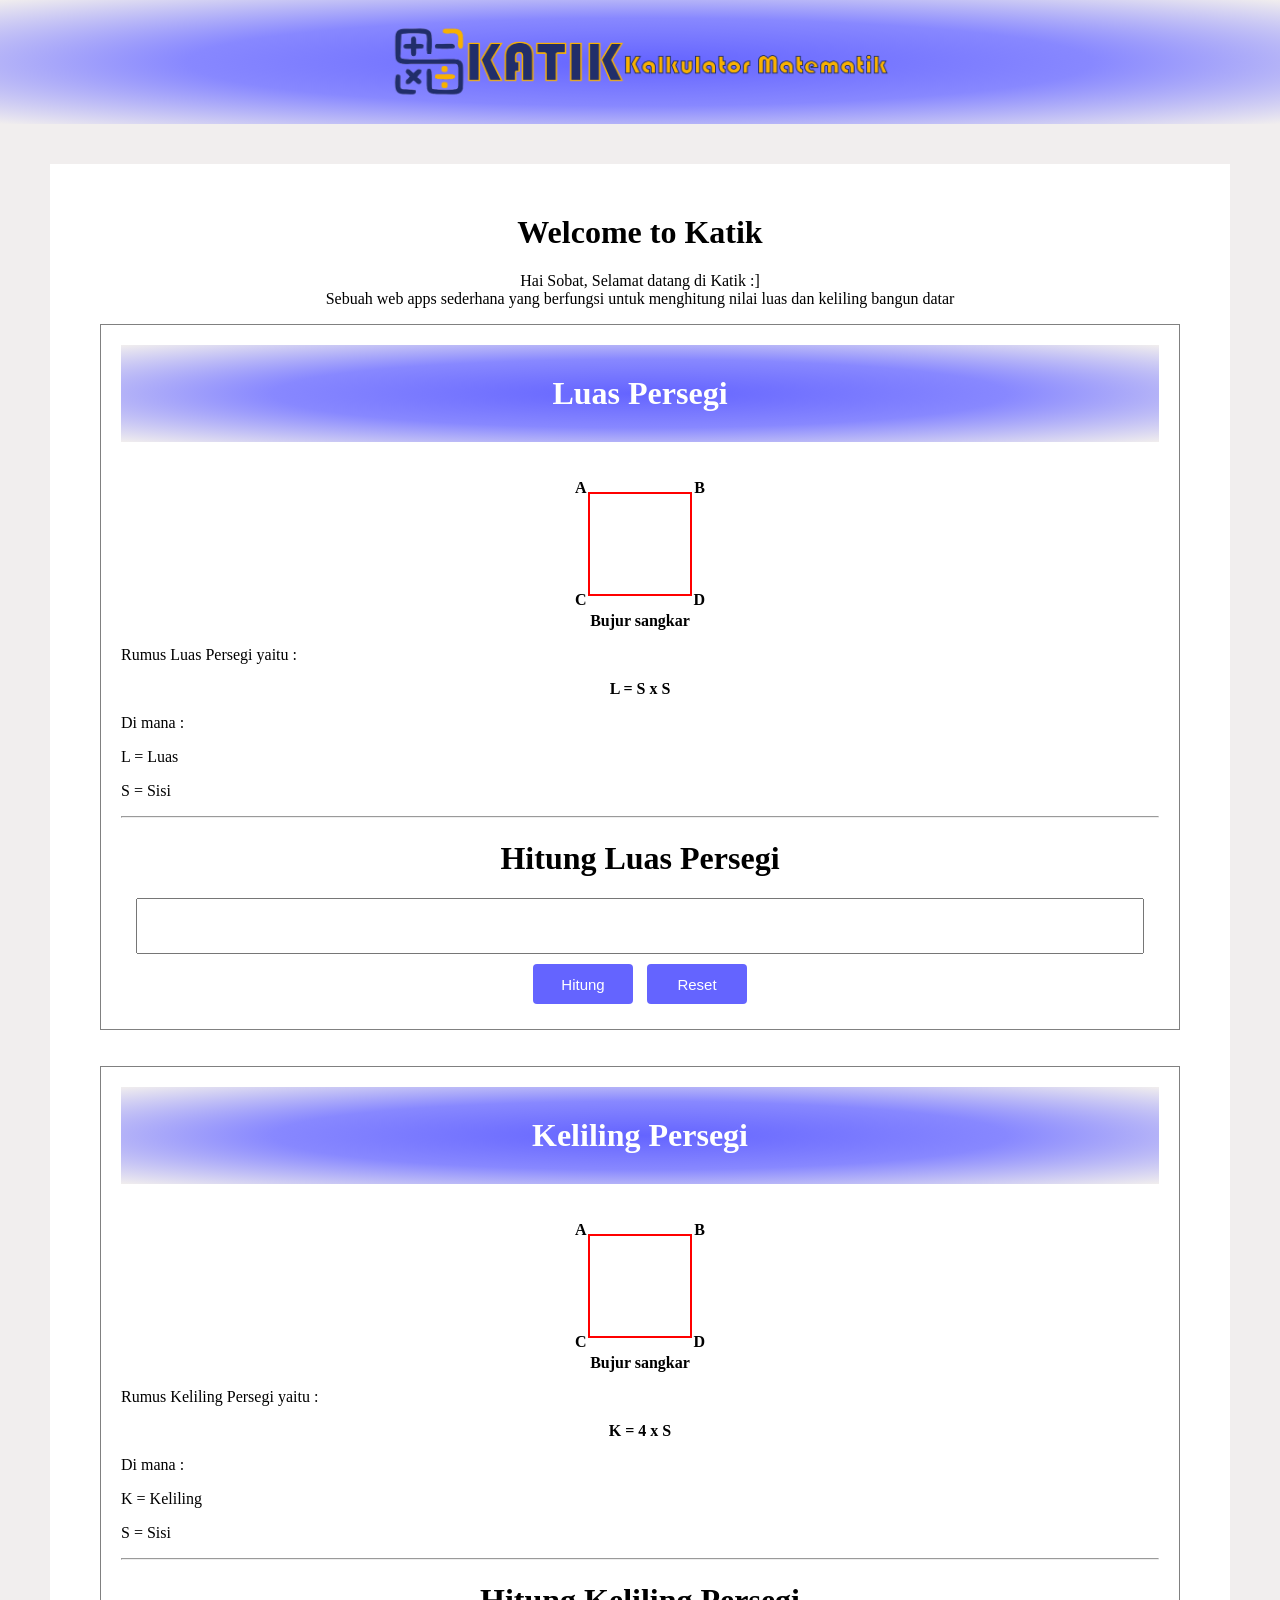
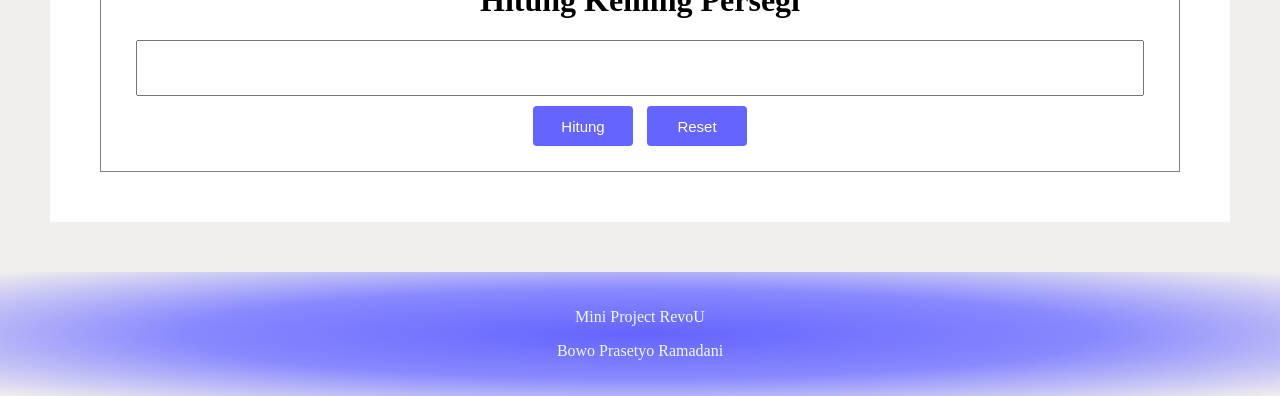
<file: kalkulator/8-jan-24-BowoPrasetyo/index.html>
<!DOCTYPE html>
<html lang="en">
  <head>
    <meta charset="UTF-8" />
    <meta http-equiv="X-UA-Compatible" content="IE=edge" />
    <meta name="viewport" content="width=device-width, initial-scale=1.0" />
    <link rel="stylesheet" href="css/style.css" />
    <script src="js/script.js"></script>
    <title>Kalkulator Matematika</title>
  </head>
  <body>
    <header>
    <img src="katik.png" alt="katik" width="500" height="80">
    </header>
    <main>
      <div class="card">
        <div class="figure">
          <h1>Welcome to Katik</h1>
          <p>
            Hai Sobat, Selamat datang di Katik :]<br />
            Sebuah web apps sederhana yang berfungsi untuk menghitung nilai luas
            dan keliling bangun datar
          </p>
        </div>

        
        <!-- LUAS PERSEGI -->
        <div class="box" id="luas-persegi">
          <h1 class="judul">Luas Persegi</h1>
          <div class="example-square">
            <span class="corner-label top-left">A</span>
            <span class="corner-label top-right">B</span>
            <span class="corner-label bottom-left">C</span>
            <span class="corner-label bottom-right">D</span>
          </div>
          <p><b>Bujur sangkar</b></p>
          <div class="formula-description">
            <p>Rumus Luas Persegi yaitu :</p>
            <p class="rumus">L = S x S</p>
            <p>Di mana :</p>
            <p>L = Luas</p>
            <p>S = Sisi</p>
          </div>
          <hr />
          <h1>Hitung Luas Persegi</h1>
          <input id="sisi-luas" name="sisi-luas" type="number" required />
          <p class="result" id="rumus-luas">L = S x S</p>
          <p class="result" id="perhitungan-luas">L = S x S</p>
          <p class="result" id="output-luas"></p>
          <br>
          <button class="hitung" id="hitung-luas" name="hitung-luas" onclick="hitungLuas()"><span>Hitung</span></button>
          <button class="reset" id="reset-luas" name="reset-luas" onclick="resetLuas()"><span>Reset</span></button>
        </div>


        <!-- KELILING PERSEGI -->
        <br/><br/><div class="box" id="keliling-persegi">
          <h1 class="judul">Keliling Persegi</h1>
          <div class="example-square">
            <span class="corner-label top-left">A</span>
            <span class="corner-label top-right">B</span>
            <span class="corner-label bottom-left">C</span>
            <span class="corner-label bottom-right">D</span>
          </div>
          <p><b>Bujur sangkar</b></p>
          <div class="formula-description">
            <p>Rumus Keliling Persegi yaitu :</p>
            <p class="rumus">K = 4 x S</p>
            <p>Di mana :</p>
            <p>K = Keliling</p>
            <p>S = Sisi</p>
          </div>
          <hr />
          <h1>Hitung Keliling Persegi</h1>
          <input id="sisi-keliling" name="sisi-keliling" type="number" required />
          <p class="result" id="rumus-keliling">L = 4 x S</p>
          <p class="result" id="perhitungan-keliling">L = </p>
          <p class="result" id="output-keliling"></p>
          <br>
          <button  class="hitung" id="hitung-keliling" name="hitung-keliling" onclick="hitungKeliling()"><span>Hitung</span></button>
          <button  class="reset" id="reset-keliling" name="reset-keliling"  onclick="resetKeliling()"><span>Reset</span></button>
        </div>
    </main>
    <footer>

        <p>Mini Project RevoU</p>
        <p>Bowo Prasetyo Ramadani</p>
        
    </footer>
  </body>
</html>
</file>
<file: kalkulator/8-jan-24-BowoPrasetyo/css/style.css>
body {
    background: rgb(241, 238, 238);
    margin: 0%;
  }
  header {
    background-image: radial-gradient(rgb(100, 100, 255),rgb(136, 136, 255), rgb(241, 238, 238));
    text-align: center;
    padding: 20px 20px;
  }
  .example-square {
    position: relative;
    border: 2px solid red;
    height: 100px;
    width: 100px;
    margin-left: auto;
    margin-right: auto;
  }
  .title {
    font-size: large;
    font-family: Trebuchet MS;
    font-weight: bold;
    color: white;
  }
  .subtitle {
    color: rgb(214, 214, 214);
    font-family: Trebuchet MS;
    font-size: small;
  }
  .card {
    background: white;
    margin: 40px 50px 50px 50px;
    padding: 0 50px 50px 50px;
  }
  .result {
    display: none;
  }
  .figure h1 {
    padding-top: 50px;
    text-align: center;
  }
  .figure p {
    text-align: center;
  }
  .corner-label {
    position: absolute;
    font-weight: bold;
  }
  .top-left {
    top: -15px;
    left: -15px;
  }
  .top-right {
    top: -15px;
    right: -15px;
  }
  .bottom-left {
    bottom: -15px;
    left: -15px;
  }
  .bottom-right {
    bottom: -15px;
    right: -15px;
  }
  .formula-description {
    text-align: left;
  }
  .formula-description .rumus {
    text-align: center;
    font-weight: bold;
  }
  .box {
    border: 1px solid gray;
    text-align: center;
    align-items: center;
    padding: 20px;
  }
  .judul {
    color: white;
    background-image: radial-gradient(rgb(100, 100, 255),rgb(136, 136, 255), rgb(241, 238, 238));
    padding: 30px;
    margin: 0 0 50px 0;
    text-align: center;
  }

  button {
    display: inline-block;
    border-radius: 4px;
    background-color: rgb(100, 100, 255);
    border: none;
    color: #FFFFFF;
    text-align: center;
    font-size: 15px;
    padding: 5px;
    width: 100px;
    height: 40px;
    transition: all 0.5s;
    cursor: pointer;
    margin: 5px;
    margin-top: 10px;
  }

  button span {
    cursor: pointer;
    display: inline-block;
    position: relative;
    transition: 0.5s;
  }
  
  button span:after {
    content: '\00bb';
    position: absolute;
    opacity: 0;
    top: 0;
    right: -20px;
    transition: 0.5s;
  }
  
  button:hover span {
    padding-right: 25px;
  }
  
  button:hover span:after {
    opacity: 1;
    right: 0;
  }

  input {
    width: 1000px;
    height: 50px;
  }

  footer {
    text-align: center;
    font-weight: 100;
    padding: 20px;
  }
  
  @media screen and (max-width: 1000px) {
    .container {
      flex-direction: column;
    }
    .example-square {
      margin: 0 auto;
    }
    .card {
      margin: 20px;
    }
    .reset {
      left: 0;
      margin: 0 auto 20px auto;
    }
    input {
      width: 100%;
    }
  }

  footer {
    color: aliceblue;
    background-image: radial-gradient(rgb(100, 100, 255),rgb(136, 136, 255), rgb(241, 238, 238));
    text-align: center;
    padding: 20px 20px;
    
  }
</file>
